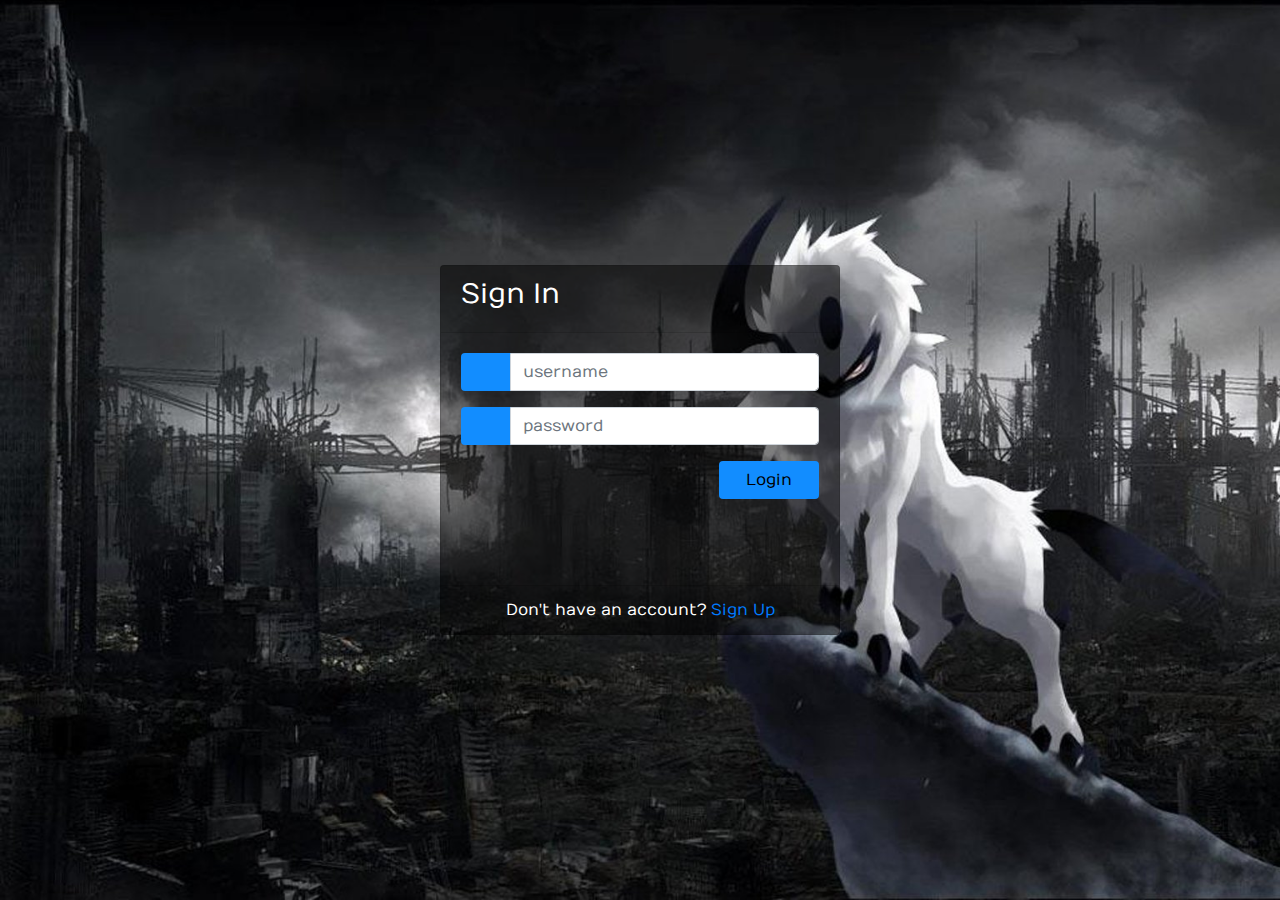
<file: views/index.html>
<!DOCTYPE html>

<head>
    <title>Pokedex Web Login</title>
    <meta charset="utf-8">
    <meta name="viewport" content="width=device-width, initial-scale=1, shrink-to-fit=no">
    <link rel="stylesheet" href="https://maxcdn.bootstrapcdn.com/bootstrap/4.5.2/css/bootstrap.min.css">
    <script src="https://ajax.googleapis.com/ajax/libs/jquery/3.5.1/jquery.min.js"></script>
    <script src="https://cdnjs.cloudflare.com/ajax/libs/popper.js/1.16.0/umd/popper.min.js"></script>
    <script src="https://maxcdn.bootstrapcdn.com/bootstrap/4.5.2/js/bootstrap.min.js"></script>
    <link rel="stylesheet" href="https://use.fontawesome.com/releases/v5.3.1/css/all.css"
        integrity="sha384-mzrmE5qonljUremFsqc01SB46JvROS7bZs3IO2EmfFsd15uHvIt+Y8vEf7N7fWAU" crossorigin="anonymous">
    <link rel="stylesheet" href="../css/main.css">
</head>

<body>
    <div class="container">
        <div class="d-flex justify-content-center h-100">
            <div class="card">
                <div class="card-header">
                    <h3>Sign In</h3>
                </div>
                <div class="card-body" id="login-form">
                    <div class="alert alert-danger error-alert" style="display: none;"></div>
                    <div class="alert alert-success ok-alert" style="display: none;"></div>
                    <div class="alert alert-info info-alert" style="display: none;"></div>
                    <div class="input-group form-group">
                        <div class="input-group-prepend">
                            <span class="input-group-text"><i class="fas fa-user"></i></span>
                        </div>
                        <input type="text" class="form-control" placeholder="username" id="txt_login_user" required>
                    </div>
                    <div class="input-group form-group">
                        <div class="input-group-prepend">
                            <span class="input-group-text"><i class="fas fa-key"></i></span>
                        </div>
                        <input type="password" class="form-control" placeholder="password" id="txt_login_pwd" required>
                    </div>
                    <div class="form-group">
                        <input type="button" value="Login" class="btn float-right login_btn" id="btn-login">
                    </div>
                </div>
                <div class="card-footer">
                    <div class="d-flex justify-content-center links">
                        Don't have an account?<a href="signup.html">Sign Up</a>
                    </div>
                </div>
            </div>
        </div>
    </div>
    <script src="../js/login.js"></script>
</body>

</html>
</file>
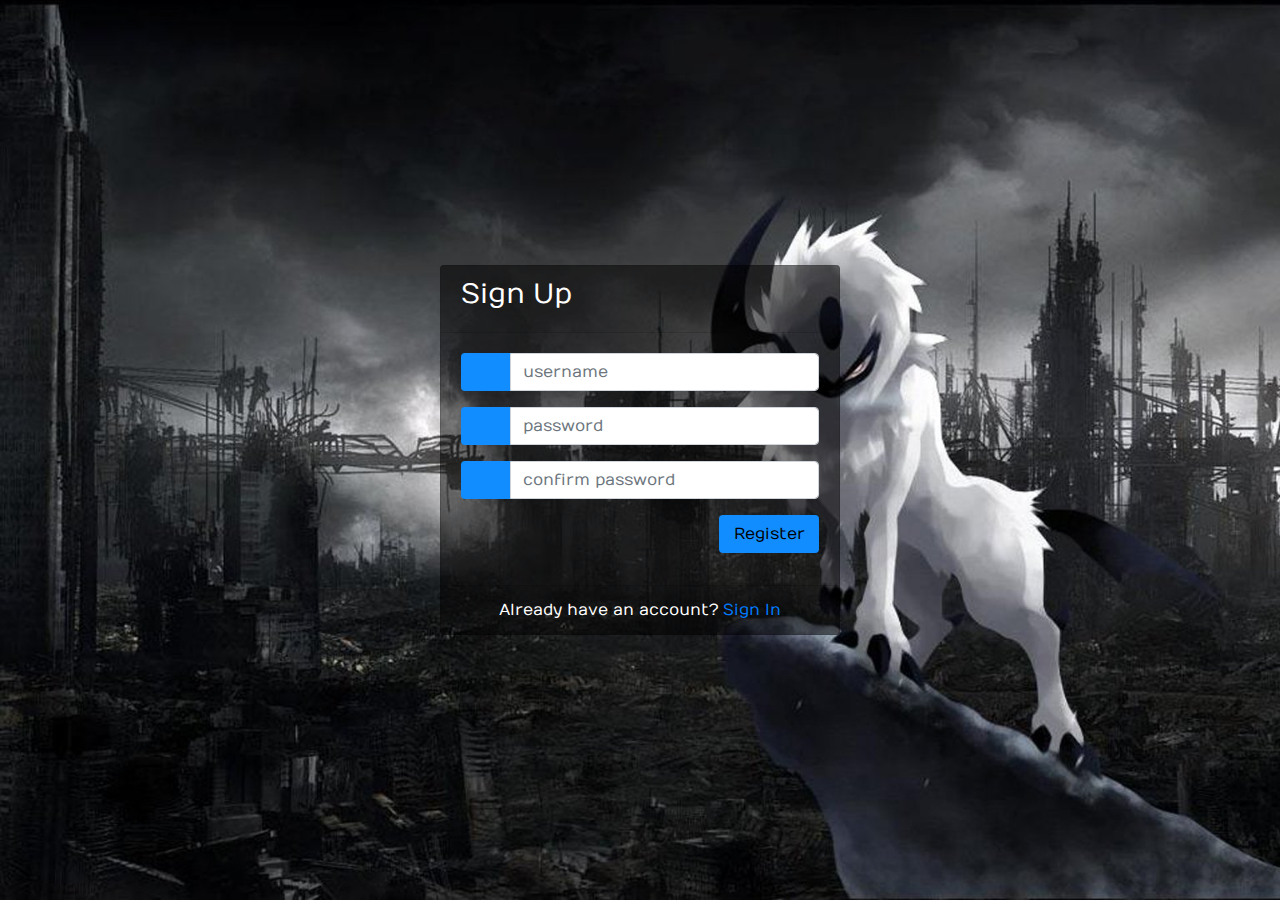
<file: views/signup.html>
<!DOCTYPE html>

<head>
    <title>Pokedex Web Register</title>
    <meta charset="utf-8">
    <meta name="viewport" content="width=device-width, initial-scale=1, shrink-to-fit=no">
    <link rel="stylesheet" href="https://maxcdn.bootstrapcdn.com/bootstrap/4.5.2/css/bootstrap.min.css">
    <script src="https://ajax.googleapis.com/ajax/libs/jquery/3.5.1/jquery.min.js"></script>
    <script src="https://cdnjs.cloudflare.com/ajax/libs/popper.js/1.16.0/umd/popper.min.js"></script>
    <script src="https://maxcdn.bootstrapcdn.com/bootstrap/4.5.2/js/bootstrap.min.js"></script>
    <link rel="stylesheet" href="https://use.fontawesome.com/releases/v5.3.1/css/all.css"
        integrity="sha384-mzrmE5qonljUremFsqc01SB46JvROS7bZs3IO2EmfFsd15uHvIt+Y8vEf7N7fWAU" crossorigin="anonymous">
    <link rel="stylesheet" href="../css/main.css">
</head>

<body>
    <div class="container">
        <div class="d-flex justify-content-center h-100">
            <div class="card">
                <div class="card-header">
                    <h3>Sign Up</h3>
                </div>
                <div class="card-body" id="register-form">
                    <div class="alert alert-danger error-alert" style="display: none;"></div>
                    <div class="alert alert-success ok-alert" style="display: none;"></div>
                    <div class="alert alert-info info-alert" style="display: none;"></div>
                    <div class="input-group form-group">
                        <div class="input-group-prepend">
                            <span class="input-group-text"><i class="fas fa-user"></i></span>
                        </div>
                        <input type="text" class="form-control" placeholder="username" id="txt_register_user" required>
                    </div>
                    <div class="input-group form-group">
                        <div class="input-group-prepend">
                            <span class="input-group-text"><i class="fas fa-key"></i></span>
                        </div>
                        <input type="password" class="form-control" placeholder="password" id="txt_register_pwd"
                            required>
                    </div>
                    <div class="input-group form-group">
                        <div class="input-group-prepend">
                            <span class="input-group-text"><i class="fas fa-key"></i></span>
                        </div>
                        <input type="password" class="form-control" placeholder="confirm password"
                            id="txt_register_pwd2" required>
                    </div>
                    <div class="form-group">
                        <input type="button" value="Register" class="btn float-right login_btn" id="btn-register">
                    </div>
                </div>
                <div class="card-footer">
                    <div class="d-flex justify-content-center links">
                        Already have an account?<a href="index.html">Sign In</a>
                    </div>
                </div>
            </div>
        </div>
    </div>
    <script src="../js/register.js"></script>
</body>

</html>
</file>
<file: css/main.css>
/* Made with love by Mutiullah Samim*/

@import url('https://fonts.googleapis.com/css?family=Numans');

html,body{
background-image: url('../assets/img/background.jpg');
background-size: cover;
background-repeat: no-repeat;
height: 100%;
font-family: 'Numans', sans-serif;
}

.container{
height: 100%;
align-content: center;
}

.card{
height: 370px;
margin-top: auto;
margin-bottom: auto;
width: 400px;
background-color: rgba(0,0,0,0.5) !important;
}

.social_icon span{
font-size: 60px;
margin-left: 10px;
color: #FFC312;
}

.social_icon span:hover{
color: white;
cursor: pointer;
}

.card-header h3{
color: white;
}

.social_icon{
position: absolute;
right: 20px;
top: -45px;
}

.input-group-prepend span{
width: 50px;
background-color: #128dff;
color: black;
border:0 !important;
}

input:focus{
outline: 0 0 0 0  !important;
box-shadow: 0 0 0 0 !important;

}

.remember{
color: white;
}

.remember input
{
width: 20px;
height: 20px;
margin-left: 15px;
margin-right: 5px;
}

.login_btn{
color: black;
background-color: #128dff;
width: 100px;
}

.login_btn:hover{
color: black;
background-color: white;
}

.links{
color: white;
}

.links a{
margin-left: 4px;
}
</file>
